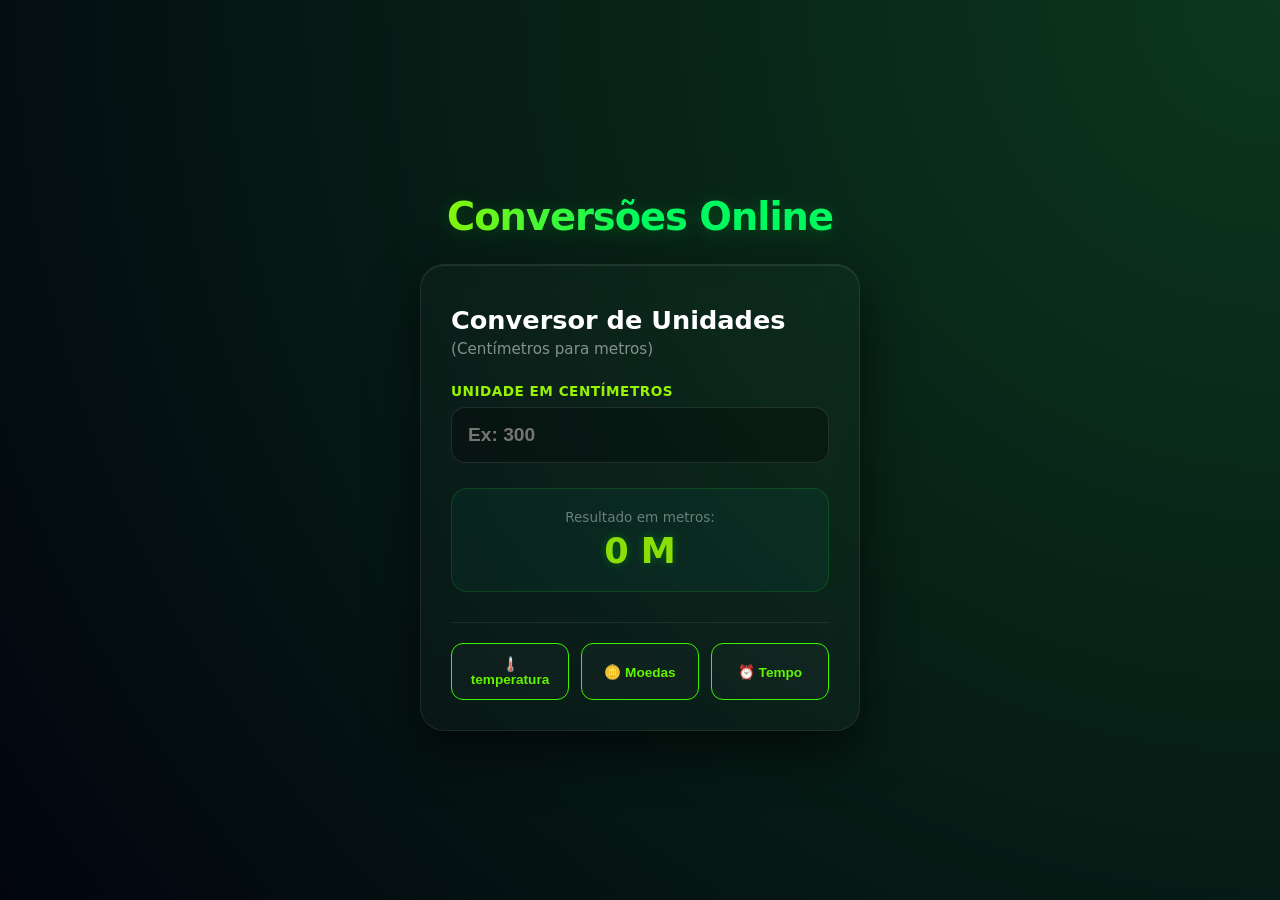
<file: index.html>
<!DOCTYPE html>
<html lang="pt-BR">
<head>
    <meta charset="UTF-8">
    <meta name="viewport" content="width=device-width, initial-scale=1.0">
    <title>Conversões de Unidades</title>
    <link rel="stylesheet" href="index.css">
</head>
<body>
    <div class="main-container">
        <h1 class="main-title">Conversões Online</h1>
        
        <div class="converter-box">
            <h2>Conversor de Unidades</h2>
            <p class="subtitle">(Centímetros para metros)</p>

            <div class="input-group">
                <label for="centimetrosInput">Unidade em Centímetros</label>
                <input type="number" id="centimetrosInput" placeholder="Ex: 300" oninput="converter_centimetros_para_metros()">
            </div>

            <div class="result-display">
                <div class="result-label">Resultado em metros:</div>
                <div class="result-value" id="metrosResult">0 M</div>
            </div>

            <div class="navigation-area">

                <div class="btn-grid">
                    <button class="btn-nav active" onclick="irParaPagina2()">🌡️ temperatura</button>
                    <button class="btn-nav active" onclick="irParaPagina3()">🪙 Moedas</button>
                    <button class="btn-nav active" onclick="irParaPagina4()">⏰ Tempo</button>

                </div>
            </div>
        </div>
    </div>

    <script src="index.js"></script>
</body>
</html>
</file>
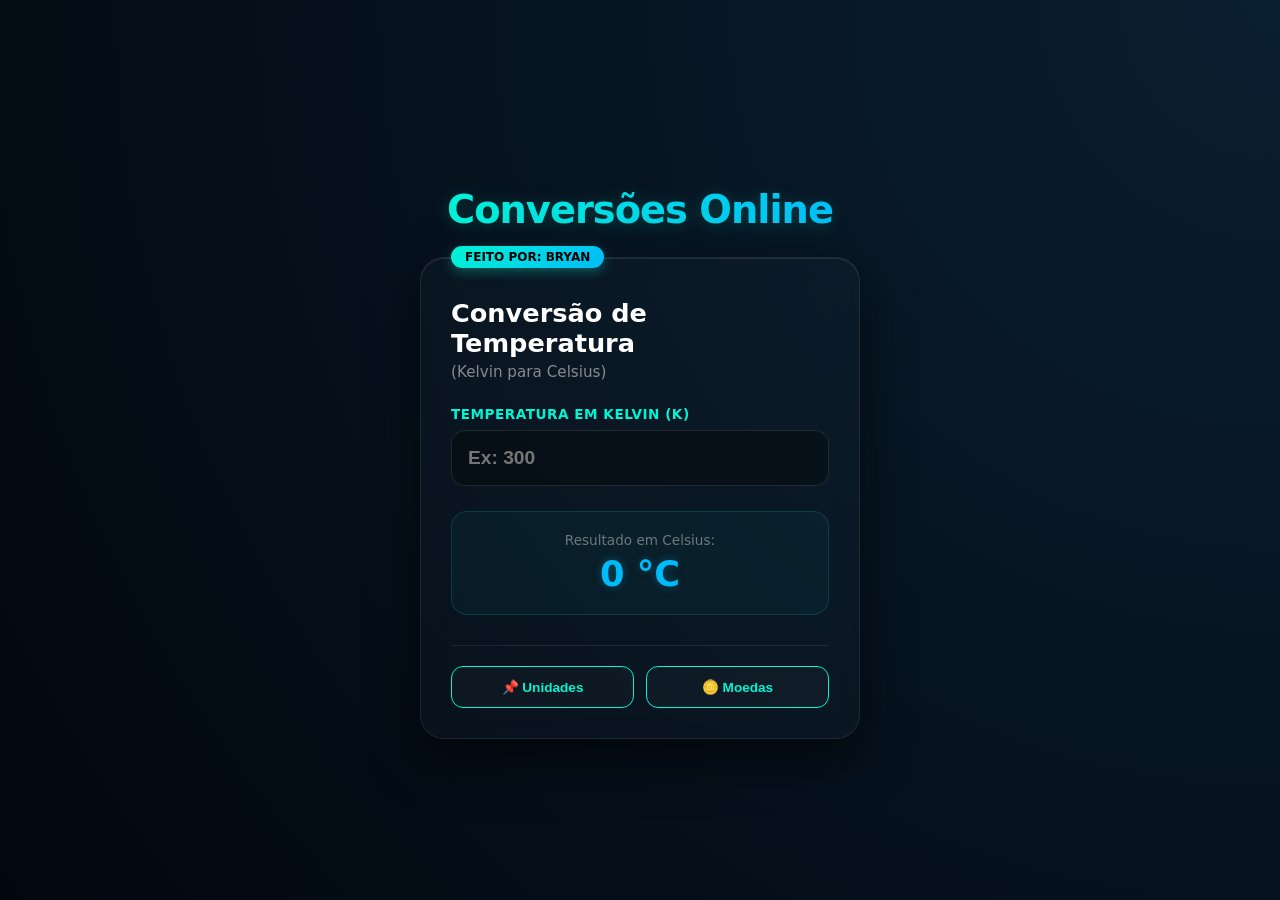
<file: pagina_2.html>
<!DOCTYPE html>
<html lang="pt-BR">
<head>
    <meta charset="UTF-8">
    <meta name="viewport" content="width=device-width, initial-scale=1.0">
    <title>Conversor de Temperatura - K para °C</title>
    <link rel="stylesheet" href="pagina_2.css">
</head>
<body>

    <div class="main-container">
        <h1 class="main-title">Conversões Online</h1>
        
        <div class="converter-box">
            <div class="page-badge">Feito por: Bryan</div>
            <h2>Conversão de Temperatura</h2>
            <p class="subtitle">(Kelvin para Celsius)</p>

            <div class="input-group">
                <label for="kelvinInput">Temperatura em Kelvin (K)</label>
                <input type="number" id="kelvinInput" placeholder="Ex: 300" oninput="converterKelvinParaCelsius()">
            </div>

            <div class="result-display">
                <div class="result-label">Resultado em Celsius:</div>
                <div class="result-value" id="celsiusResult">0 °C</div>
            </div>

            <!-- Navegação entre as páginas do sistema -->
            <div class="navigation-area">

                <div class="btn-grid">
                    <button class="btn-nav active" onclick="irParaPagina1()">📌 Unidades</button>
                    <button class="btn-nav active" onclick="irParaPagina3()">🪙 Moedas</button>
                </div>
            </div>
        </div>
    </div>

    <script src="pagina_2.js"></script>
</body>
</html>
</file>
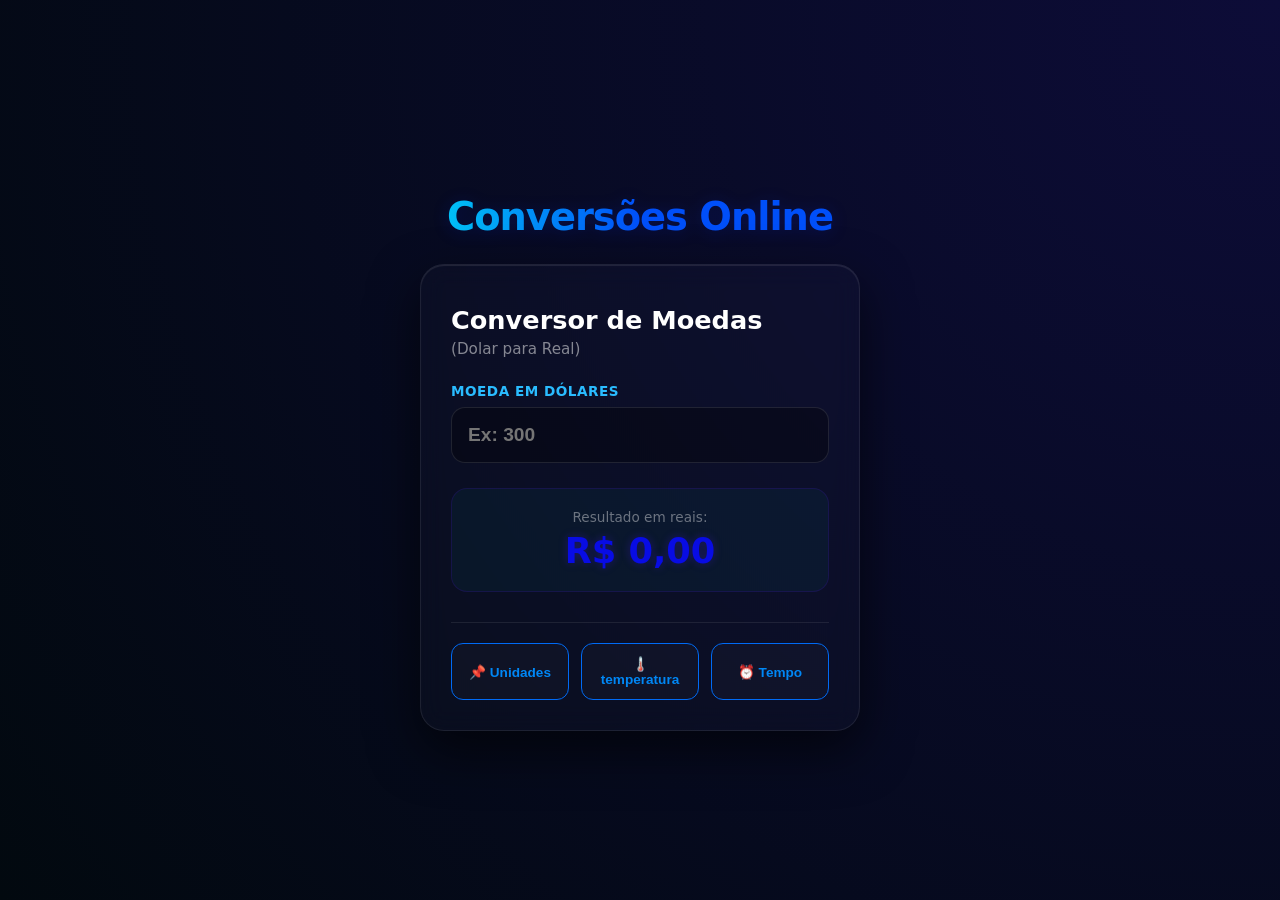
<file: pagina_3.html>
<!DOCTYPE html>
<html lang="pt-BR">
<head>
    <meta charset="UTF-8">
    <meta name="viewport" content="width=device-width, initial-scale=1.0">
    <title>Conversões de Moedas</title>
    <link rel="stylesheet" href="pagina_3.css">
</head>
<body>
    <div class="main-container">
        <h1 class="main-title">Conversões Online</h1>
        
        <div class="converter-box">
            <h2>Conversor de Moedas</h2>
            <p class="subtitle">(Dolar para Real)</p>

            <div class="input-group">
                <label for="dolaresInput">Moeda em dólares</label>
                <input type="number" id="dolaresInput" placeholder="Ex: 300" oninput="converter_dolar_pra_real()">
            </div>

            <div class="result-display">
                <div class="result-label">Resultado em reais:</div>
                <div class="result-value" id="reaisResult">R$ 0,00</div>
            </div>

            <div class="navigation-area">

                <div class="btn-grid">
                    <button class="btn-nav active" onclick="irParaPagina1()">📌 Unidades</button>
                    <button class="btn-nav active" onclick="irParaPagina2()">🌡️ temperatura</button>
                    <button class="btn-nav active" onclick="irParaPagina4()">⏰ Tempo</button>
                </div>
            </div>
        </div>
    </div>

    <script src="pagina_3.js"></script>
</body>
</html>
</file>
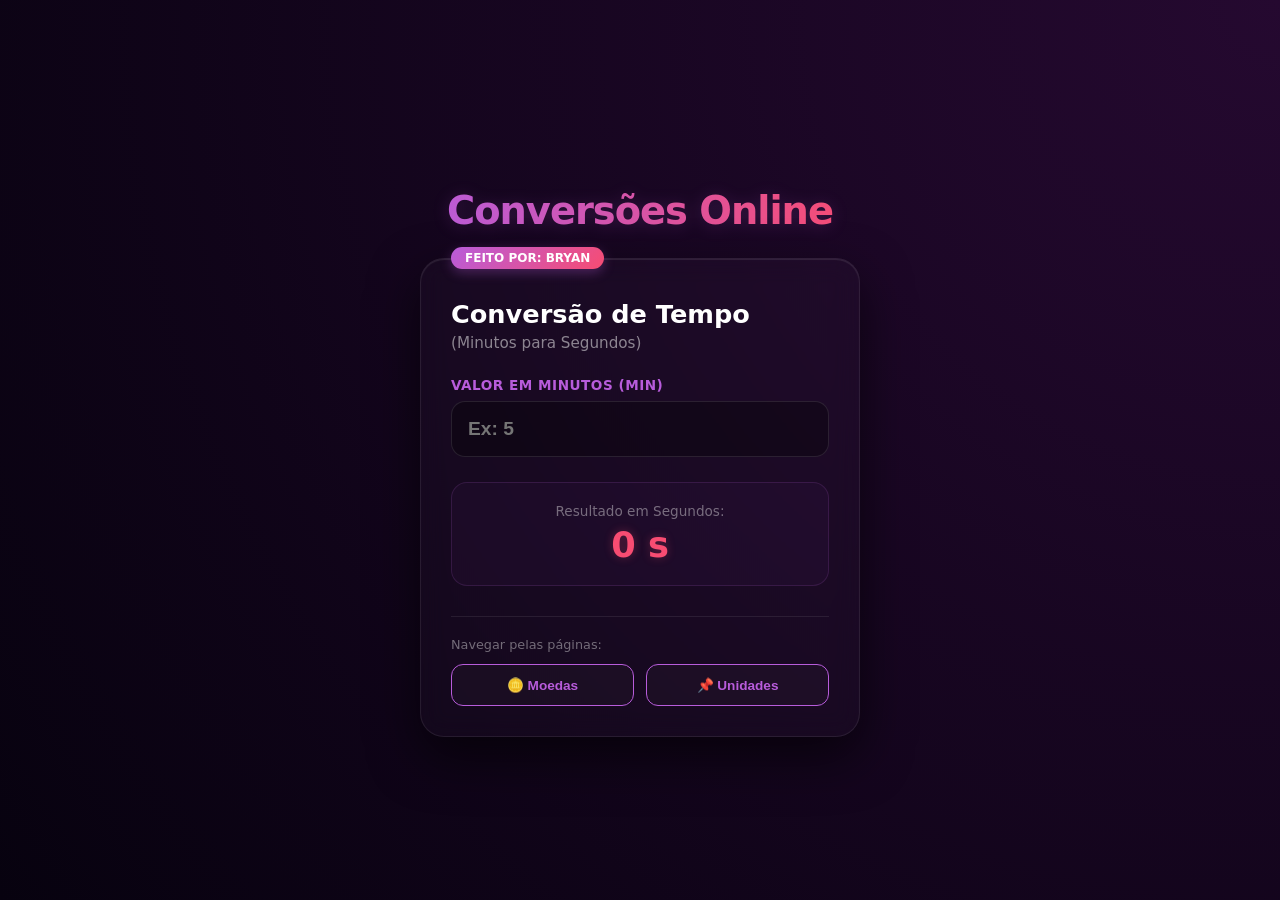
<file: pagina_4.html>
<!DOCTYPE html>
<html lang="pt-BR">
<head>
    <meta charset="UTF-8">
    <meta name="viewport" content="width=device-width, initial-scale=1.0">
    <title>Conversor de Tempo - Min para Seg</title>
    <link rel="stylesheet" href="pagina_4.css">
</head>
<body>

    <div class="main-container">
        <h1 class="main-title">Conversões Online</h1>
        
        <div class="converter-box">
            <div class="page-badge">Feito por: Bryan</div>
            <h2>Conversão de Tempo</h2>
            <p class="subtitle">(Minutos para Segundos)</p>

            <div class="input-group">
                <label for="minutosInput">Valor em Minutos (min)</label>
                <input type="number" id="minutosInput" placeholder="Ex: 5" oninput="converterMinutosParaSegundos()">
            </div>

            <div class="result-display">
                <div class="result-label">Resultado em Segundos:</div>
                <div class="result-value" id="segundosResult">0 s</div>
            </div>

            <div class="navigation-area">
                <p>Navegar pelas páginas:</p>
                <div class="btn-grid">
                    <button class="btn-nav active" onclick="irParaPagina3()">🪙 Moedas</button>
                    <button class="btn-nav active" onclick="irParaInicio()">📌 Unidades</button>
                </div>
            </div>
        </div>
    </div>

    <script src="pagina_4.js"></script>
</body>
</html>
</file>
<file: index.css>
body {
    margin: 0;
    padding: 0;
    background: radial-gradient(circle at top right, #0c381d 0%, #02050f 100%);
    display: flex;
    justify-content: center;
    align-items: center;
    min-height: 100vh;
    font-family: 'Segoe UI', system-ui, sans-serif;
    color: #ffffff;
    overflow-x: hidden;
}

.main-container {
    width: 100%;
    max-width: 480px;
    padding: 20px;
    box-sizing: border-box;
}

.main-title {
    font-size: 2.4rem;
    font-weight: 800;
    text-align: center;
    margin-bottom: 25px;
    background: linear-gradient(90deg, #97f500 0%, #00f95f 50%);
    -webkit-background-clip: text;
    -webkit-text-fill-color: transparent;
    letter-spacing: -1px;
    filter: drop-shadow(0 2px 8px rgba(0, 245, 20, 0.2));
}

.converter-box {
    background: rgba(255, 255, 255, 0.02);
    border: 1px solid rgba(255, 255, 255, 0.08);
    border-radius: 24px;
    padding: 30px;
    box-shadow: 0 20px 50px rgba(0, 0, 0, 0.6), inset 0 1px 1px rgba(255, 255, 255, 0.1);
    backdrop-filter: blur(12px);
    position: relative;
    animation: surgimentoCard 0.6s cubic-bezier(0.16, 1, 0.3, 1) forwards;
}


h2 {
    margin: 10px 0 5px 0;
    font-size: 1.6rem;
    font-weight: 700;
}

.subtitle {
    color: rgba(255, 255, 255, 0.5);
    margin: 0 0 25px 0;
    font-size: 0.95rem;
}

.input-group {
    display: flex;
    flex-direction: column;
    gap: 8px;
    margin-bottom: 25px;
}

.input-group label {
    font-size: 0.85rem;
    color: #97f500;
    font-weight: 600;
    text-transform: uppercase;
    letter-spacing: 0.5px;
}

.input-group input {
    background: rgba(0, 0, 0, 0.3);
    border: 1px solid rgba(255, 255, 255, 0.1);
    padding: 16px;
    border-radius: 14px;
    color: #ffffff;
    font-size: 1.2rem;
    font-weight: 600;
    outline: none;
    transition: all 0.2s ease;
}

.input-group input:focus {
    border-color: #08f500;
    background: rgba(0, 0, 0, 0.4);
    box-shadow: 0 0 15px rgba(0, 245, 212, 0.2);
}

.result-display {
    background: rgba(0, 245, 212, 0.04);
    border: 1px solid rgba(20, 245, 0, 0.15);
    border-radius: 16px;
    padding: 20px;
    text-align: center;
    margin-bottom: 30px;
}

.result-label {
    font-size: 0.85rem;
    color: rgba(255, 255, 255, 0.4);
    margin-bottom: 5px;
}

.result-value {
    font-size: 2.2rem;
    font-weight: 800;
    color: #8bdf04;
    text-shadow: 0 0 10px rgba(0, 249, 21, 0.3);
}

.navigation-area {
    border-top: 1px solid rgba(255, 255, 255, 0.08);
    padding-top: 20px;
}

.navigation-area p {
    font-size: 0.8rem;
    color: rgba(255, 255, 255, 0.4);
    margin: 0 0 12px 0;
}

.btn-grid {
    display: flex;
    gap: 12px;
}

.btn-nav {
    flex: 1;
    background: rgba(255, 255, 255, 0.02);
    border: 1px solid rgba(255, 255, 255, 0.08);
    color: rgba(255, 255, 255, 0.6);
    padding: 12px;
    border-radius: 12px;
    font-size: 0.85rem;
    font-weight: 600;
    cursor: pointer;
    transition: all 0.2s ease;
}

.btn-nav.active {
    border-color: #39f500;
    color: #62f500;
}

.btn-nav.active:hover {
    background: rgba(78, 245, 0, 0.1);
    transform: translateY(-2px);
}

@keyframes surgimentoCard {
    from { opacity: 0; transform: translateY(20px); }
    to { opacity: 1; transform: translateY(0); }
}
</file>
<file: pagina_2.css>
/* Paleta de cores frias para temperatura (Ciano e Azul Escuro) */
body {
    margin: 0;
    padding: 0;
    background: radial-gradient(circle at top right, #0a1f30 0%, #02070f 100%);
    display: flex;
    justify-content: center;
    align-items: center;
    min-height: 100vh;
    font-family: 'Segoe UI', system-ui, sans-serif;
    color: #ffffff;
    overflow-x: hidden;
}

.main-container {
    width: 100%;
    max-width: 480px;
    padding: 20px;
    box-sizing: border-box;
}

.main-title {
    font-size: 2.4rem;
    font-weight: 800;
    text-align: center;
    margin-bottom: 25px;
    background: linear-gradient(90deg, #00f5d4 0%, #00bbf9 100%);
    -webkit-background-clip: text;
    -webkit-text-fill-color: transparent;
    letter-spacing: -1px;
    filter: drop-shadow(0 2px 8px rgba(0, 245, 212, 0.2));
}

.converter-box {
    background: rgba(255, 255, 255, 0.02);
    border: 1px solid rgba(255, 255, 255, 0.08);
    border-radius: 24px;
    padding: 30px;
    box-shadow: 0 20px 50px rgba(0, 0, 0, 0.6), inset 0 1px 1px rgba(255, 255, 255, 0.1);
    backdrop-filter: blur(12px);
    position: relative;
    animation: surgimentoCard 0.6s cubic-bezier(0.16, 1, 0.3, 1) forwards;
}

.page-badge {
    position: absolute;
    top: -12px;
    left: 30px;
    background: linear-gradient(135deg, #00f5d4 0%, #00bbf9 100%);
    padding: 4px 14px;
    border-radius: 20px;
    font-size: 0.75rem;
    font-weight: 700;
    text-transform: uppercase;
    color: #000000;
    box-shadow: 0 4px 12px rgba(0, 245, 212, 0.3);
}

h2 {
    margin: 10px 0 5px 0;
    font-size: 1.6rem;
    font-weight: 700;
}

.subtitle {
    color: rgba(255, 255, 255, 0.5);
    margin: 0 0 25px 0;
    font-size: 0.95rem;
}

.input-group {
    display: flex;
    flex-direction: column;
    gap: 8px;
    margin-bottom: 25px;
}

.input-group label {
    font-size: 0.85rem;
    color: #00f5d4;
    font-weight: 600;
    text-transform: uppercase;
    letter-spacing: 0.5px;
}

.input-group input {
    background: rgba(0, 0, 0, 0.3);
    border: 1px solid rgba(255, 255, 255, 0.1);
    padding: 16px;
    border-radius: 14px;
    color: #ffffff;
    font-size: 1.2rem;
    font-weight: 600;
    outline: none;
    transition: all 0.2s ease;
}

.input-group input:focus {
    border-color: #00f5d4;
    background: rgba(0, 0, 0, 0.4);
    box-shadow: 0 0 15px rgba(0, 245, 212, 0.2);
}

.result-display {
    background: rgba(0, 245, 212, 0.04);
    border: 1px solid rgba(0, 245, 212, 0.15);
    border-radius: 16px;
    padding: 20px;
    text-align: center;
    margin-bottom: 30px;
}

.result-label {
    font-size: 0.85rem;
    color: rgba(255, 255, 255, 0.4);
    margin-bottom: 5px;
}

.result-value {
    font-size: 2.2rem;
    font-weight: 800;
    color: #00bbf9;
    text-shadow: 0 0 10px rgba(0, 187, 249, 0.3);
}

.navigation-area {
    border-top: 1px solid rgba(255, 255, 255, 0.08);
    padding-top: 20px;
}

.navigation-area p {
    font-size: 0.8rem;
    color: rgba(255, 255, 255, 0.4);
    margin: 0 0 12px 0;
}

.btn-grid {
    display: flex;
    gap: 12px;
}

.btn-nav {
    flex: 1;
    background: rgba(255, 255, 255, 0.02);
    border: 1px solid rgba(255, 255, 255, 0.08);
    color: rgba(255, 255, 255, 0.6);
    padding: 12px;
    border-radius: 12px;
    font-size: 0.85rem;
    font-weight: 600;
    cursor: pointer;
    transition: all 0.2s ease;
}

.btn-nav.active {
    border-color: #00f5d4;
    color: #00f5d4;
}

.btn-nav.active:hover {
    background: rgba(0, 245, 212, 0.1);
    transform: translateY(-2px);
}

@keyframes surgimentoCard {
    from { opacity: 0; transform: translateY(20px); }
    to { opacity: 1; transform: translateY(0); }
}
</file>
<file: pagina_3.css>
body {
    margin: 0;
    padding: 0;
    background: radial-gradient(circle at top right, #0d0c38 0%, #02090f 100%);
    display: flex;
    justify-content: center;
    align-items: center;
    min-height: 100vh;
    font-family: 'Segoe UI', system-ui, sans-serif;
    color: #ffffff;
    overflow-x: hidden;
}

.main-container {
    width: 100%;
    max-width: 480px;
    padding: 20px;
    box-sizing: border-box;
}

.main-title {
    font-size: 2.4rem;
    font-weight: 800;
    text-align: center;
    margin-bottom: 25px;
    background: linear-gradient(90deg, #00d0f5 0%, #004ff9 50%);
    -webkit-background-clip: text;
    -webkit-text-fill-color: transparent;
    letter-spacing: -1px;
    filter: drop-shadow(0 2px 8px rgba(0, 37, 245, 0.2));
}

.converter-box {
    background: rgba(255, 255, 255, 0.02);
    border: 1px solid rgba(255, 255, 255, 0.08);
    border-radius: 24px;
    padding: 30px;
    box-shadow: 0 20px 50px rgba(0, 0, 0, 0.6), inset 0 1px 1px rgba(255, 255, 255, 0.1);
    backdrop-filter: blur(12px);
    position: relative;
    animation: surgimentoCard 0.6s cubic-bezier(0.16, 1, 0.3, 1) forwards;
}


h2 {
    margin: 10px 0 5px 0;
    font-size: 1.6rem;
    font-weight: 700;
}

.subtitle {
    color: rgba(255, 255, 255, 0.5);
    margin: 0 0 25px 0;
    font-size: 0.95rem;
}

.input-group {
    display: flex;
    flex-direction: column;
    gap: 8px;
    margin-bottom: 25px;
}

.input-group label {
    font-size: 0.85rem;
    color: #2abcff;
    font-weight: 600;
    text-transform: uppercase;
    letter-spacing: 0.5px;
}

.input-group input {
    background: rgba(0, 0, 0, 0.3);
    border: 1px solid rgba(255, 255, 255, 0.1);
    padding: 16px;
    border-radius: 14px;
    color: #ffffff;
    font-size: 1.2rem;
    font-weight: 600;
    outline: none;
    transition: all 0.2s ease;
}

.input-group input:focus {
    border-color: #0072f5;
    background: rgba(0, 0, 0, 0.4);
    box-shadow: 0 0 15px rgba(0, 245, 212, 0.2);
}

.result-display {
    background: rgba(0, 245, 212, 0.04);
    border: 1px solid rgba(86, 0, 245, 0.15);
    border-radius: 16px;
    padding: 20px;
    text-align: center;
    margin-bottom: 30px;
}

.result-label {
    font-size: 0.85rem;
    color: rgba(255, 255, 255, 0.4);
    margin-bottom: 5px;
}

.result-value {
    font-size: 2.2rem;
    font-weight: 800;
    color: #080ce4;
    text-shadow: 0 0 10px rgba(73, 25, 247, 0.3);
}

.navigation-area {
    border-top: 1px solid rgba(255, 255, 255, 0.08);
    padding-top: 20px;
}

.navigation-area p {
    font-size: 0.8rem;
    color: rgba(255, 255, 255, 0.4);
    margin: 0 0 12px 0;
}

.btn-grid {
    display: flex;
    gap: 12px;
}

.btn-nav {
    flex: 1;
    background: rgba(255, 255, 255, 0.02);
    border: 1px solid rgba(255, 255, 255, 0.08);
    color: rgba(255, 255, 255, 0.6);
    padding: 12px;
    border-radius: 12px;
    font-size: 0.85rem;
    font-weight: 600;
    cursor: pointer;
    transition: all 0.2s ease;
}

.btn-nav.active {
    border-color: #006af5;
    color: #0087f5;
}

.btn-nav.active:hover {
    background: rgba(78, 245, 0, 0.1);
    transform: translateY(-2px);
}

@keyframes surgimentoCard {
    from { opacity: 0; transform: translateY(20px); }
    to { opacity: 1; transform: translateY(0); }
}
</file>
<file: pagina_4.css>
body {
    margin: 0;
    padding: 0;
    background: radial-gradient(circle at top right, #250930 0%, #07020f 100%);
    display: flex;
    justify-content: center;
    align-items: center;
    min-height: 100vh;
    font-family: 'Segoe UI', system-ui, sans-serif;
    color: #ffffff;
    overflow-x: hidden;
}

.main-container {
    width: 100%;
    max-width: 480px;
    padding: 20px;
    box-sizing: border-box;
}

.main-title {
    font-size: 2.4rem;
    font-weight: 800;
    text-align: center;
    margin-bottom: 25px;
    background: linear-gradient(90deg, #b85cdb 0%, #f74c72 100%);
    -webkit-background-clip: text;
    -webkit-text-fill-color: transparent;
    letter-spacing: -1px;
    filter: drop-shadow(0 2px 8px rgba(184, 92, 219, 0.2));
}

.converter-box {
    background: rgba(255, 255, 255, 0.02);
    border: 1px solid rgba(255, 255, 255, 0.08);
    border-radius: 24px;
    padding: 30px;
    box-shadow: 0 20px 50px rgba(0, 0, 0, 0.6), inset 0 1px 1px rgba(255, 255, 255, 0.1);
    backdrop-filter: blur(12px);
    position: relative;
    animation: surgimentoCard 0.6s cubic-bezier(0.16, 1, 0.3, 1) forwards;
}

.page-badge {
    position: absolute;
    top: -12px;
    left: 30px;
    background: linear-gradient(135deg, #b85cdb 0%, #f74c72 100%);
    padding: 4px 14px;
    border-radius: 20px;
    font-size: 0.75rem;
    font-weight: 700;
    text-transform: uppercase;
    box-shadow: 0 4px 12px rgba(184, 92, 219, 0.3);
}

h2 {
    margin: 10px 0 5px 0;
    font-size: 1.6rem;
    font-weight: 700;
}

.subtitle {
    color: rgba(255, 255, 255, 0.5);
    margin: 0 0 25px 0;
    font-size: 0.95rem;
}

.input-group {
    display: flex;
    flex-direction: column;
    gap: 8px;
    margin-bottom: 25px;
}

.input-group label {
    font-size: 0.85rem;
    color: #b85cdb;
    font-weight: 600;
    text-transform: uppercase;
    letter-spacing: 0.5px;
}

.input-group input {
    background: rgba(0, 0, 0, 0.3);
    border: 1px solid rgba(255, 255, 255, 0.1);
    padding: 16px;
    border-radius: 14px;
    color: #ffffff;
    font-size: 1.2rem;
    font-weight: 600;
    outline: none;
    transition: all 0.2s ease;
}

.input-group input:focus {
    border-color: #b85cdb;
    background: rgba(0, 0, 0, 0.4);
    box-shadow: 0 0 15px rgba(184, 92, 219, 0.2);
}

.result-display {
    background: rgba(184, 92, 219, 0.04);
    border: 1px solid rgba(184, 92, 219, 0.15);
    border-radius: 16px;
    padding: 20px;
    text-align: center;
    margin-bottom: 30px;
}

.result-label {
    font-size: 0.85rem;
    color: rgba(255, 255, 255, 0.4);
    margin-bottom: 5px;
}

.result-value {
    font-size: 2.2rem;
    font-weight: 800;
    color: #f74c72;
    text-shadow: 0 0 10px rgba(247, 76, 114, 0.3);
}

.navigation-area {
    border-top: 1px solid rgba(255, 255, 255, 0.08);
    padding-top: 20px;
}

.navigation-area p {
    font-size: 0.8rem;
    color: rgba(255, 255, 255, 0.4);
    margin: 0 0 12px 0;
}

.btn-grid {
    display: flex;
    gap: 12px;
}

.btn-nav {
    flex: 1;
    background: rgba(255, 255, 255, 0.02);
    border: 1px solid rgba(255, 255, 255, 0.08);
    color: rgba(255, 255, 255, 0.6);
    padding: 12px;
    border-radius: 12px;
    font-size: 0.85rem;
    font-weight: 600;
    cursor: pointer;
    transition: all 0.2s ease;
}

.btn-nav.active {
    border-color: #b85cdb;
    color: #b85cdb;
}

.btn-nav.active:hover {
    background: rgba(184, 92, 219, 0.1);
    transform: translateY(-2px);
}

@keyframes surgimentoCard {
    from { opacity: 0; transform: translateY(20px); }
    to { opacity: 1; transform: translateY(0); }
}
</file>
